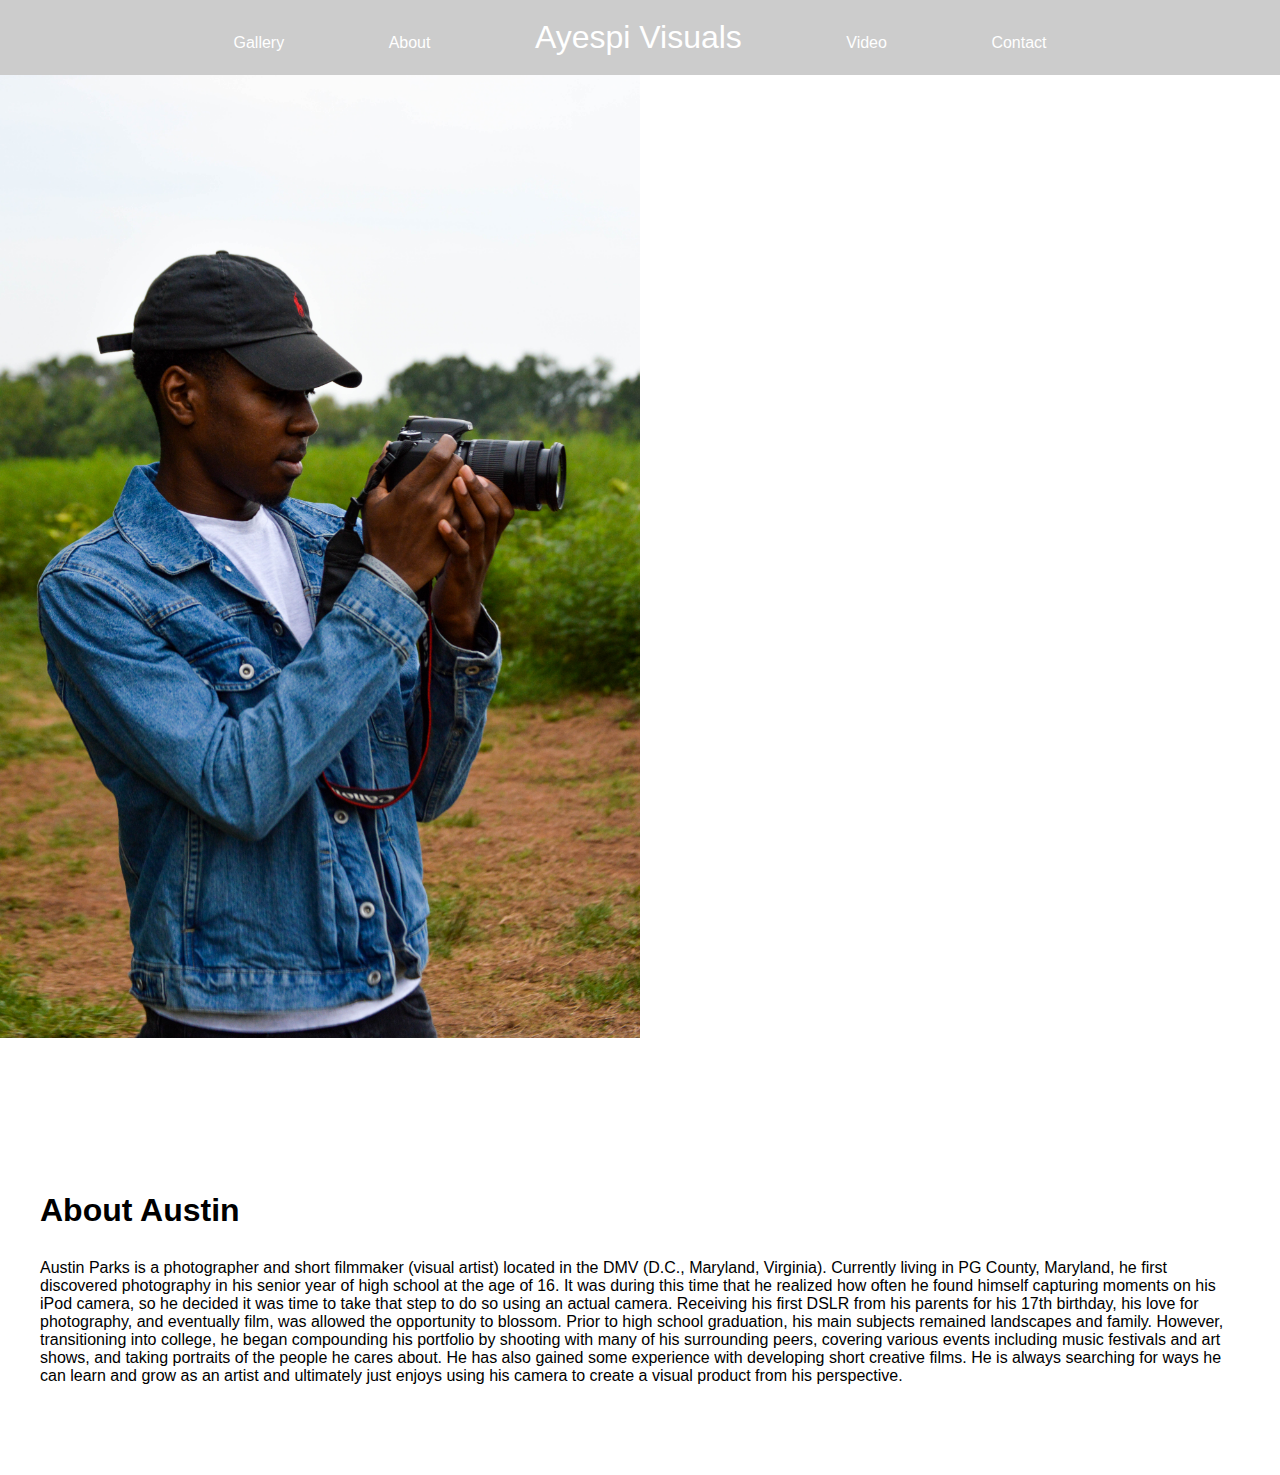
<file: about.html>
<!DOCTYPE html>
<html lang="en">
  <head>
    <!-- Required meta tags -->
    <meta charset="utf-8">
    <meta name="viewport" content="width=device-width, initial-scale=1, shrink-to-fit=no">
    <title>Ayespi Visuals | About Austin</title>
    <link rel="stylesheet" href="https://maxcdn.bootstrapcdn.com/bootstrap/4.0.0-beta/css/bootstrap.min.css" integrity="sha384-/Y6pD6FV/Vv2HJnA6t+vslU6fwYXjCFtcEpHbNJ0lyAFsXTsjBbfaDjzALeQsN6M" crossorigin="anonymous">
    <link rel="stylesheet" href="./assets/css/styles.css">
  </head>
  <body>
    <div class="wrapper">
      <header>
        <nav>
          <li><a href="#">gallery</a></li>
          <li><a href="./about.html">about</a></li>
          <li><a href="./index.html"><span id="brand-link">Ayespi Visuals</span></a></li>
          <li><a href="#">video</a></li>
          <li><a href="#">contact</a></li>
        </nav>
      </header>
      <div class="about-content">
        <div class="about-image">
          <img src="./assets/images/about.jpg" alt="Austin S. Parks">
        </div>
        <div class="about-text">
          <h1>About Austin</h1>
          <p>Austin Parks is a photographer and short filmmaker (visual artist) located in the
            DMV (D.C., Maryland, Virginia). Currently living in PG County, Maryland, he first
            discovered photography in his senior year of high school at the age of 16. It was
            during this time that he realized how often he found himself capturing moments on
            his iPod camera, so he decided it was time to take that step to do so using an actual
            camera. Receiving his first DSLR from his parents for his 17th birthday, his love for
            photography, and eventually film, was allowed the opportunity to blossom. Prior to
            high school graduation, his main subjects remained landscapes and family. However,
             transitioning into college, he began compounding his portfolio by shooting with many
             of his surrounding peers, covering various events including music festivals and art
             shows, and taking portraits of the people he cares about. He has also gained some
             experience with developing short creative films. He is always searching for ways he
             can learn and grow as an artist and ultimately just enjoys using his camera to create
             a visual product from his perspective.
          </p>
        </div>
      </div>
    </div>
  </body>
</html>
</file>
<file: assets/css/styles.css>
*{margin: 0px; padding: 0px; border: 0px;}
body{
  font-family: 'century gothic', arial, sans-serif;
}
p{margin: 30px 0px;}
.wrapper header{
  position: absolute;
  top: 0px;
  left: 0px;
  margin: 0px;
  width: 100%;
  text-align: center;
  height: 75px; line-height: 75px;
  background: rgba(0, 0, 0, 0.2);
}
header nav li{display: inline; list-style: none;}
header nav li a{
  text-decoration: none;
  color: #fff;
  padding: 15px 50px;
  text-transform: capitalize;
}
header nav li a:hover{
  text-decoration: underline;
  color: #fff;
}
a span#brand-link{font-size: 32px;}
.banner{
  background-image: url('../images/escalator.jpg');
  width: 100%;
  height: 870px;;
  background-size: cover;
  background-position: top center;
  background-repeat: no-repeat;
}
.banner-content{
  padding-top: 360px;
  color: #fff;
  text-align: center;
}
.banner-content h1{
  font-size: 80px;
  margin: 0px;
}
.banner-content p{
  font-size: 28px;
}
.banner-content_text{
  width: 100%;
  background: rgba(0, 0, 0, 0.4);
  padding: 30px 0px;
  position: relative;
}
.banner-content #btn-cta{
  padding: 20px;
  /*background-color: #37f; 6a5409*/
  /*background-color: #c6ac33;*/
  background-color: #6a5409;
  color: #fff;
  width: 200px;
  font-size: 20px;
  border: 0px;
}
.banner-content #btn-cta:hover{
  background-color: transparent;
  /*border: 1px solid #ccc; */
  border: 1px solid #6a5409;
  /*color: #aaa; */
  color: #6a5409;
  text-decoration: none;
}

.gallery{
  background-color: #000;
  padding: 30px 0px;
  color: #fff;
  text-align: center;
}

.gallery-content h2{
  font-size: 40px;
}
.gallery-thumb img{
  width: 550px; height: auto;
  margin-top: 30px;
}
.gallery-thumb h2{margin-top: 30px;}

.about-content{margin-top: 75px;}
.about-content h1{
  margin: 90px 0px 0px 0px;
}

.about-image{float: left;}
.about-image img{width: 640px; height: auto;}
.about-text{float: right; width: 1200px; padding: 60px 40px;}

footer{background-color: #222; color: #999; text-align: center; height: 45px; line-height: 45px;}
footer p{margin: 0px;}
</file>
